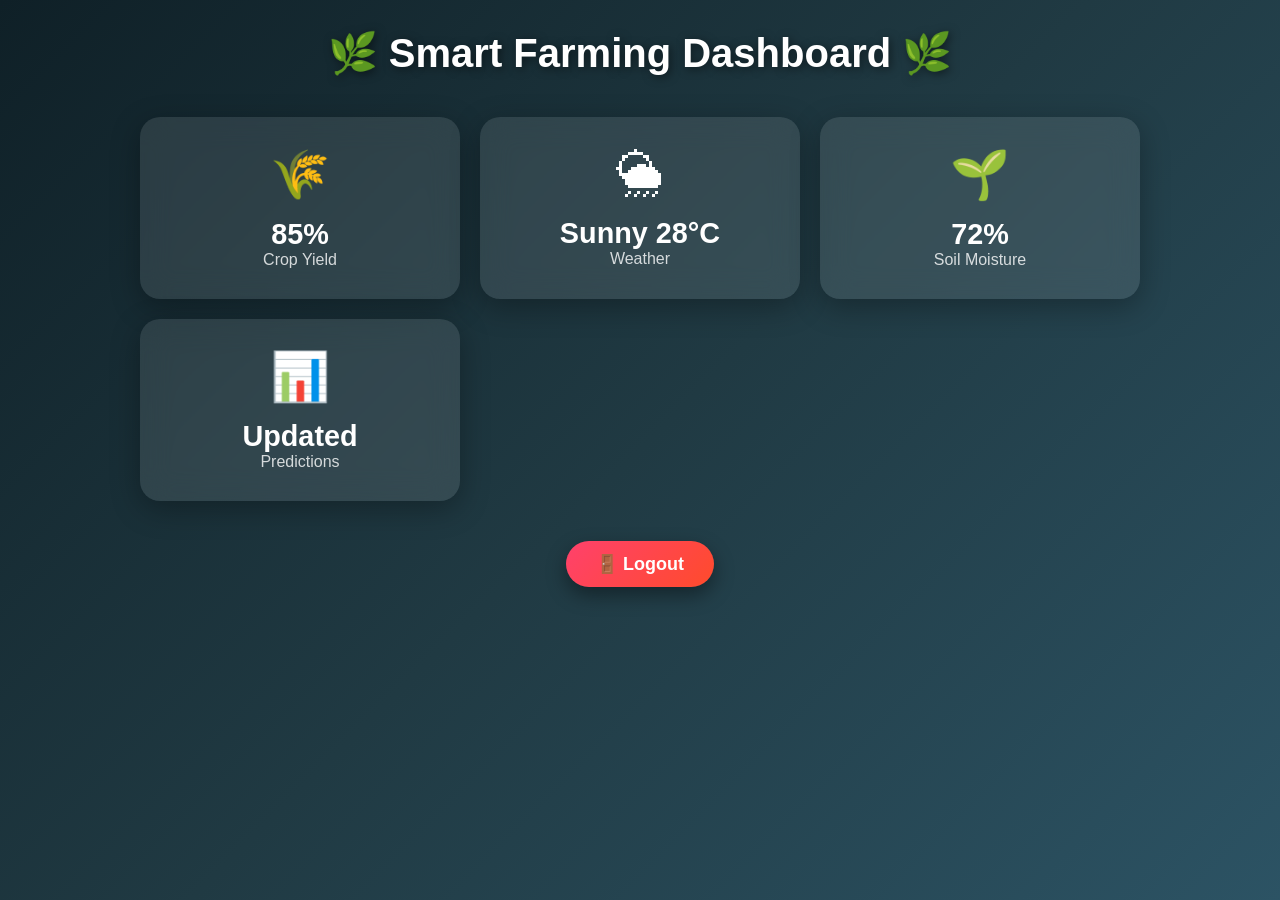
<file: href.html>
<!DOCTYPE html>
<html lang="en">
<head>
  <meta charset="UTF-8">
  <meta name="viewport" content="width=device-width, initial-scale=1.0">
  <title>Demo Dashboard</title>
  <style>
    /* Reset */
    * {
      margin: 0;
      padding: 0;
      box-sizing: border-box;
      font-family: 'Segoe UI', sans-serif;
    }

    body {
      display: flex;
      flex-direction: column;
      align-items: center;
      justify-content: flex-start;
      min-height: 100vh;
      background: linear-gradient(135deg, #0f2027, #203a43, #2c5364);
      color: white;
      padding: 30px;
    }

    h1 {
      font-size: 2.5rem;
      margin-bottom: 20px;
      text-shadow: 2px 2px 10px rgba(0,0,0,0.5);
      animation: fadeIn 1s ease-in-out;
    }

    .dashboard {
      display: grid;
      grid-template-columns: repeat(auto-fit, minmax(250px, 1fr));
      gap: 20px;
      width: 100%;
      max-width: 1000px;
      margin-top: 20px;
    }

    .card {
      background: rgba(255, 255, 255, 0.1);
      border-radius: 20px;
      padding: 30px;
      text-align: center;
      backdrop-filter: blur(15px);
      box-shadow: 0 8px 30px rgba(0,0,0,0.3);
      transition: transform 0.3s, box-shadow 0.3s;
      animation: slideUp 0.8s ease;
    }
    .card:hover {
      transform: translateY(-10px) scale(1.05);
      box-shadow: 0 15px 40px rgba(0,0,0,0.5);
    }

    .icon {
      font-size: 3rem;
      margin-bottom: 15px;
    }

    .value {
      font-size: 1.8rem;
      font-weight: bold;
    }

    .label {
      font-size: 1rem;
      opacity: 0.8;
    }

    .btn {
      margin-top: 40px;
      padding: 12px 30px;
      border: none;
      border-radius: 50px;
      background: linear-gradient(135deg, #ff416c, #ff4b2b);
      color: white;
      font-size: 18px;
      font-weight: bold;
      cursor: pointer;
      box-shadow: 0 8px 20px rgba(0,0,0,0.4);
      transition: 0.3s;
    }
    .btn:hover {
      background: linear-gradient(135deg, #ff4b2b, #ff416c);
      transform: scale(1.1);
    }

    /* Animations */
    @keyframes fadeIn {
      from { opacity: 0; transform: translateY(-20px); }
      to { opacity: 1; transform: translateY(0); }
    }
    @keyframes slideUp {
      from { opacity: 0; transform: translateY(20px); }
      to { opacity: 1; transform: translateY(0); }
    }
  </style>
</head>
<body>
  <h1>🌿 Smart Farming Dashboard 🌿</h1>

  <div class="dashboard">
    <div class="card">
      <div class="icon">🌾</div>
      <div class="value">85%</div>
      <div class="label">Crop Yield</div>
    </div>

    <div class="card">
      <div class="icon">🌦</div>
      <div class="value">Sunny 28°C</div>
      <div class="label">Weather</div>
    </div>

    <div class="card">
      <div class="icon">🌱</div>
      <div class="value">72%</div>
      <div class="label">Soil Moisture</div>
    </div>

    <div class="card">
      <div class="icon">📊</div>
      <div class="value">Updated</div>
      <div class="label">Predictions</div>
    </div>
  </div>

  <button class="btn" onclick="window.location.href='index.html'">🚪 Logout</button>
</body>
</html>
</file>
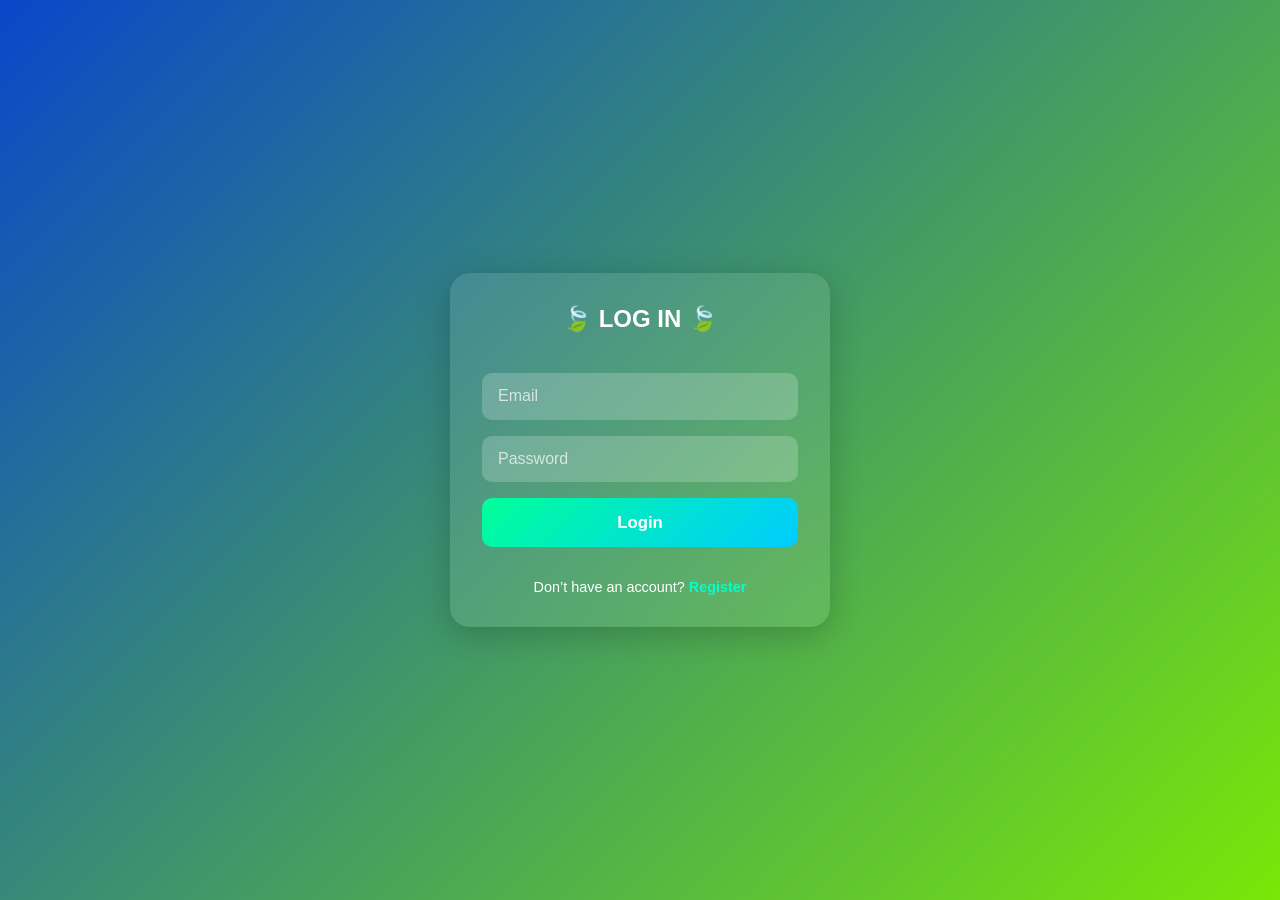
<file: login.html>
<!DOCTYPE html>
<html lang="en">
<head>
  <meta charset="UTF-8">
  <meta name="viewport" content="width=device-width, initial-scale=1.0">
  <title>Login & Register</title>
  <style>
    * {margin: 0; padding: 0; box-sizing: border-box; font-family: 'Segoe UI', sans-serif;}
    body {
      display: flex; justify-content: center; align-items: center;
      min-height: 100vh;
      background: linear-gradient(135deg, #0a46c9, #78e807);
    }
    .container {
      width: 380px; padding: 2rem; border-radius: 20px;
      background: rgba(255,255,255,0.1); box-shadow: 0 8px 32px rgba(0,0,0,0.2);
      backdrop-filter: blur(12px); color: #fff; overflow: hidden;
    }
    h2 {text-align: center; margin-bottom: 1.5rem;}
    .form {display: none; flex-direction: column; gap: 1rem;}
    .form.active {display: flex;}
    .form input {
      padding: 0.9rem 1rem; border: none; border-radius: 10px;
      outline: none; background: rgba(255,255,255,0.2); color: #fff;
      font-size: 1rem; transition: 0.3s;
    }
    .form input::placeholder {color: rgba(255,255,255,0.7);}
    .form input:focus {background: rgba(0,0,0,0.3);}
    .btn {
      padding: 0.9rem; border: none; border-radius: 10px;
      background: linear-gradient(135deg, #00ff99, #00ccff);
      color: #fff; font-size: 1.05rem; font-weight: bold;
      cursor: pointer; transition: 0.3s;
    }
    .btn:hover {background: linear-gradient(135deg, #00ccff, #00ff99); transform: scale(1.05);}
    .toggle {text-align: center; margin-top: 1rem; font-size: 0.9rem;}
    .toggle a {color: #00ffcc; cursor: pointer; font-weight: bold; text-decoration: none;}
    .toggle a:hover {text-decoration: underline;}
  </style>
</head>
<body>

  <div class="container">
    <!-- Login Form -->
    <form class="form active" id="loginForm">
      <h2><b>🍃 LOG IN 🍃</b></h2>
      <input type="email" id="loginEmail" placeholder="Email" required>
      <input type="password" id="loginPassword" placeholder="Password" required>
      <button type="submit" class="btn">Login</button>
      <div class="toggle">
        Don’t have an account? <a onclick="showRegister()">Register</a>
      </div>
    </form>

    <!-- Register Form -->
    <form class="form" id="registerForm">
      <h2>Register</h2>
      <input type="text" id="regName" placeholder="Full Name" required>
      <input type="email" id="regEmail" placeholder="Email" required>
      <input type="password" id="regPassword" placeholder="Password" required>
      <input type="password" id="regConfirm" placeholder="Confirm Password" required>
      <button type="submit" class="btn">Register</button>
      <div class="toggle">
        Already have an account? <a onclick="showLogin()">Login</a>
      </div>
    </form>
  </div>

  <script>
    const loginForm = document.getElementById("loginForm");
    const registerForm = document.getElementById("registerForm");

    function showRegister() {
      loginForm.classList.remove("active");
      registerForm.classList.add("active");
    }

    function showLogin() {
      registerForm.classList.remove("active");
      loginForm.classList.add("active");
    }

    // Register logic
    registerForm.addEventListener("submit", (e) => {
      e.preventDefault();
      const name = document.getElementById("regName").value;
      const email = document.getElementById("regEmail").value;
      const pass = document.getElementById("regPassword").value;
      const confirm = document.getElementById("regConfirm").value;

      if (pass !== confirm) {
        alert("Passwords do not match ❌");
        return;
      }

      // Save user data in localStorage
      localStorage.setItem("userEmail", email);
      localStorage.setItem("userPass", pass);

      alert("Registration Successful 🎉. Please Login!");
      showLogin();
    });

    // Login logic
    loginForm.addEventListener("submit", (e) => {
      e.preventDefault();
      const email = document.getElementById("loginEmail").value;
      const pass = document.getElementById("loginPassword").value;

      const storedEmail = localStorage.getItem("userEmail");
      const storedPass = localStorage.getItem("userPass");

      if (email === storedEmail && pass === storedPass) {
        alert("Login Successful 🎉");
         window.location.href=("crop-prediction.html")
      } else {
        alert("Invalid Email or Password ❌");
      }
    });
  </script>

</body>
</html>
</file>
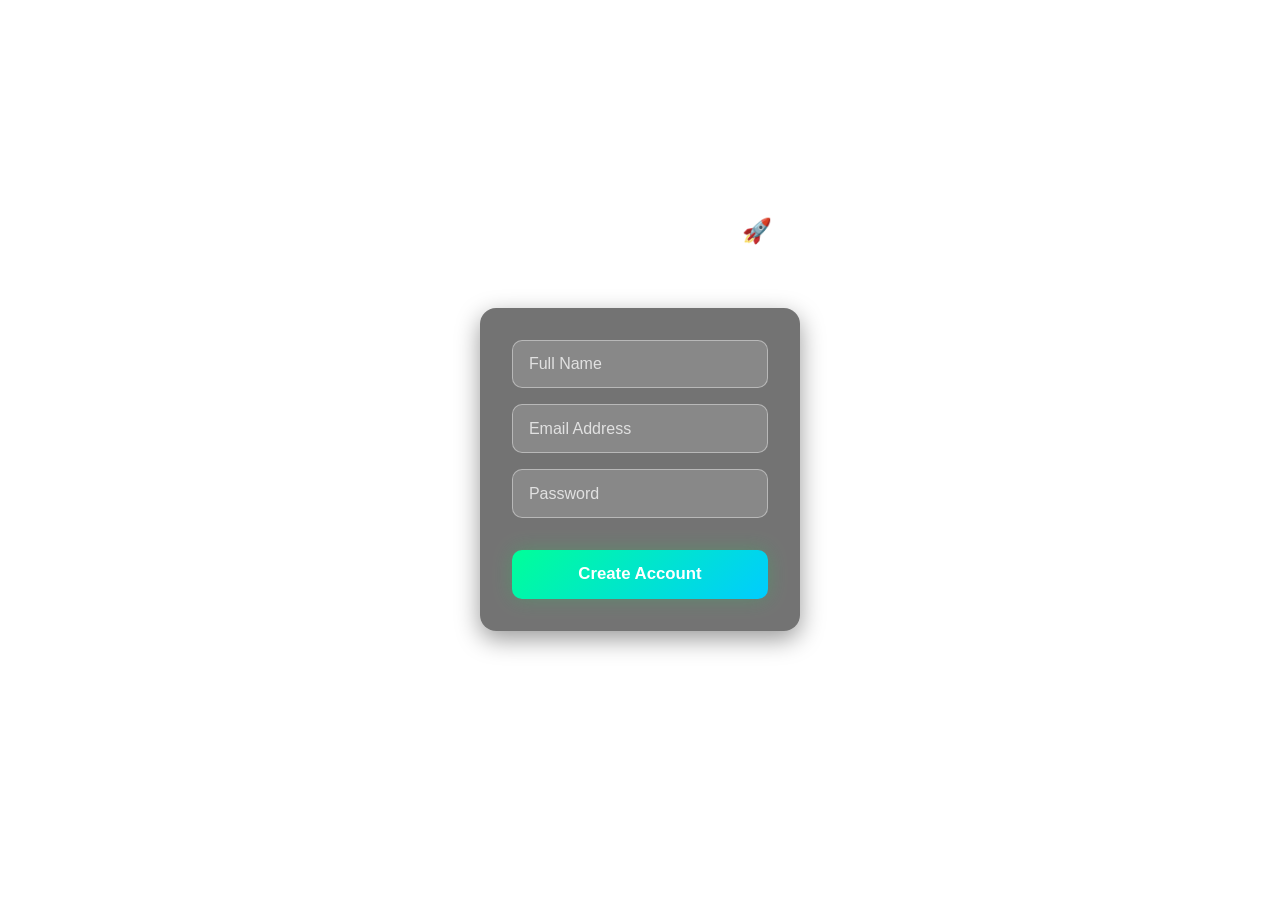
<file: signup.html>
<!DOCTYPE html>
<html lang="en">
<head>
  <meta charset="UTF-8">
  <meta name="viewport" content="width=device-width, initial-scale=1.0">
  <title>Sign Up - AI Crop Yield</title>
  <link rel="stylesheet" href="style.css">
</head>
<body>
  <section class="signup-section">
    <div class="container">
      <h1>Start Your Free Trial 🚀</h1>
      <p>Join With us to increase your crop production</p>
      <form class="signup-form">
        <input type="text" placeholder="Full Name" required>
        <input type="email" placeholder="Email Address" required>
        <input type="password" placeholder="Password" required>
        <button type="submit" class="btn btn-primary">Create Account</button>
      </form>
      <p class="form-footer">Already have an account? <a href="#"></a>LOGIN</a></p>
    </div>
  </section>
</body>
</html>
</file>
<file: style.css>
* {
    margin: 0;
    padding: 0;
    box-sizing: border-box;
}

:root {
    --primary: hsl(142, 70%, 45%);
    --primary-dark: hsl(142, 70%, 35%);
    --primary-light: hsl(142, 70%, 55%);
    --accent: hsl(38, 95%, 50%);
    --background: hsl(0, 0%, 100%);
    --surface: hsl(0, 0%, 98%);
    --card: hsl(0, 0%, 100%);
    --foreground: hsl(222, 84%, 4%);
    --muted: hsl(210, 40%, 96%);
    --muted-foreground: hsl(215, 16%, 47%);
    --border: hsl(214, 32%, 91%);
    --destructive: hsl(0, 84%, 60%);
    --shadow: 0 1px 3px 0 rgb(0 0 0 / 0.1), 0 1px 2px -1px rgb(0 0 0 / 0.1);
    --shadow-lg: 0 10px 15px -3px rgb(0 0 0 / 0.1), 0 4px 6px -4px rgb(0 0 0 / 0.1);
    --gradient-primary: linear-gradient(135deg, var(--primary), var(--primary-light));
    --gradient-hero: linear-gradient(135deg, rgba(0, 0, 0, 0.7), rgba(34, 197, 94, 0.3));
}

body {
    font-family: 'Segoe UI', Tahoma, Geneva, Verdana, sans-serif;
    line-height: 1.6;
    color: var(--foreground);
    background: var(--background);
}

.container {
    max-width: 1200px;
    margin: 0 auto;
    padding: 0 1.5rem;
}

/* Hero Section */
.hero-section {
    position: relative;
    min-height: 100vh;
    display: flex;
    align-items: center;
    justify-content: center;
    overflow: hidden;
}

.hero-background {
    position: absolute;
    top: 0;
    left: 0;
    width: 100%;
    height: 100%;
    background: url('https://encrypted-tbn0.gstatic.com/images?q=tbn:ANd9GcRxGJ3tW7J9AjrcSDnkBp7HmiBms_ytOQBzxQ&s') center/cover no-repeat;
    z-index: 0;

}

.hero-overlay {
    position: absolute;
    top: 0;
    left: 0;
    width: 100%;
    height: 100%;
    background: var(--gradient-hero);
    opacity: 0.8;
}

.hero-content {
    position: relative;
    z-index: 10;
    text-align: center;
    color: white;
    padding: 2rem 0;
}

.hero-title {
    font-size: clamp(2.5rem, 8vw, 4.5rem);
    font-weight: 700;
    margin-bottom: 1.5rem;
    line-height: 1.1;
}

.gradient-text {
    background: linear-gradient(135deg, var(--primary-light), var(--accent));
    background-clip: text;
    -webkit-background-clip: text;
    -webkit-text-fill-color: transparent;
    display: inline-block;
}

.hero-description {
    font-size: clamp(1.1rem, 3vw, 1.5rem);
    margin-bottom: 2rem;
    max-width: 800px;
    margin-left: auto;
    margin-right: auto;
    opacity: 0.9;
}

.hero-buttons {
    display: flex;
    flex-direction: column;
    gap: 1rem;
    justify-content: center;
    margin-bottom: 3rem;
}

@media (min-width: 768px) {
    .hero-buttons {
        flex-direction: row;
    }
}

.btn {
    padding: 1rem 2rem;
    border: none;
    border-radius: 0.5rem;
    font-size: 1.1rem;
    font-weight: 600;
    cursor: pointer;
    transition: all 0.3s ease;
    text-decoration: none;
    display: inline-block;
    text-align: center;
}

.btn-primary {
    background: var(--primary);
    color: white;
    box-shadow: 0 0 20px rgba(34, 197, 94, 0.3);
}

.btn-primary:hover {
    background: var(--primary-dark);
    transform: translateY(-2px);
}

.btn-outline {
    background: transparent;
    color: white;
    border: 2px solid rgba(255, 255, 255, 0.3);
}

.btn-outline:hover {
    background: rgba(255, 255, 255, 0.1);
}

.btn-light {
    background: white;
    color: var(--primary);
}

.btn-light:hover {
    background: rgba(255, 255, 255, 0.9);
}

.btn-outline-light {
    background: transparent;
    color: white;
    border: 2px solid white;
}

.btn-outline-light:hover {
    background: rgba(255, 255, 255, 0.1);
}

.stats-grid {
    display: grid;
    grid-template-columns: repeat(auto-fit, minmax(200px, 1fr));
    gap: 1.5rem;
    max-width: 800px;
    margin: 0 auto;
}

.stat-card {
    background: rgba(255, 255, 255, 0.1);
    backdrop-filter: blur(10px);
    border: 1px solid rgba(255, 255, 255, 0.2);
    padding: 1.5rem;
    border-radius: 1rem;
    text-align: center;
    transition: transform 0.3s ease;
}

.stat-card:hover {
    transform: translateY(-5px);
}

.stat-icon {
    font-size: 2rem;
    margin-bottom: 0.75rem;
    color: var(--primary-light);
}

.stat-value {
    font-size: 2rem;
    font-weight: 700;
    color: white;
}

.stat-label {
    color: rgba(255, 255, 255, 0.8);
    font-size: 0.9rem;
}

/* Dashboard Section */
.dashboard-section {
    padding: 5rem 0;
    background: var(--muted);
}

.section-header {
    text-align: center;
    margin-bottom: 4rem;
}

.section-header h2 {
    font-size: clamp(2rem, 5vw, 3rem);
    font-weight: 700;
    margin-bottom: 1rem;
    color: var(--foreground);
}

.section-header p {
    font-size: 1.2rem;
    color: var(--muted-foreground);
    max-width: 600px;
    margin: 0 auto;
}

.dashboard-grid {
    display: grid;
    grid-template-columns: repeat(auto-fit, minmax(300px, 1fr));
    gap: 1.5rem;
}

.chart-card {
    grid-column: span 2;
}

@media (max-width: 768px) {
    .chart-card {
        grid-column: span 1;
    }
}

.dashboard-card {
    background: var(--card);
    padding: 1.5rem;
    border-radius: 1rem;
    box-shadow: var(--shadow);
    border: 1px solid var(--border);
    transition: all 0.3s ease;
}

.dashboard-card:hover {
    box-shadow: var(--shadow-lg);
    transform: translateY(-2px);
}

.dashboard-card h3 {
    font-size: 1.1rem;
    font-weight: 600;
    margin-bottom: 1rem;
    color: var(--foreground);
    display: flex;
    align-items: center;
    gap: 0.5rem;
}

.weather-data {
    display: flex;
    flex-direction: column;
    gap: 1rem;
}

.weather-item {
    display: flex;
    justify-content: space-between;
    align-items: center;
    padding: 0.5rem 0;
}

.weather-item span:first-child {
    display: flex;
    align-items: center;
    gap: 0.5rem;
    color: var(--muted-foreground);
}

.weather-item span:last-child {
    font-weight: 600;
    color: var(--foreground);
}

.soil-data {
    display: flex;
    flex-direction: column;
    gap: 1rem;
}

.soil-metric {
    display: flex;
    flex-direction: column;
    gap: 0.5rem;
}

.metric-header {
    display: flex;
    justify-content: space-between;
    align-items: center;
    font-size: 0.9rem;
}

.metric-header span:first-child {
    color: var(--muted-foreground);
}

.metric-header span:last-child {
    font-weight: 600;
    color: var(--foreground);
}

.progress-bar {
    width: 100%;
    height: 0.5rem;
    background: var(--muted);
    border-radius: 0.25rem;
    overflow: hidden;
}

.progress-fill {
    height: 100%;
    background: var(--gradient-primary);
    border-radius: 0.25rem;
    transition: width 0.3s ease;
}

.crop-chart {
    height: 8rem;
    display: flex;
    align-items: center;
    justify-content: center;
    margin-bottom: 1rem;
}

.crop-legend {
    display: flex;
    flex-direction: column;
    gap: 0.5rem;
}

.legend-item {
    display: flex;
    align-items: center;
    gap: 0.5rem;
    font-size: 0.9rem;
}

.legend-color {
    width: 0.75rem;
    height: 0.75rem;
    border-radius: 50%;
}

.chart-container {
    height: 12rem;
    display: flex;
    align-items: center;
    justify-content: center;
}

.alerts-list {
    display: flex;
    flex-direction: column;
    gap: 0.75rem;
}

.alert {
    padding: 0.75rem;
    border-radius: 0.5rem;
    border: 1px solid;
}

.alert-high {
    background: rgba(239, 68, 68, 0.1);
    border-color: rgba(239, 68, 68, 0.2);
}

.alert-medium {
    background: rgba(245, 158, 11, 0.1);
    border-color: rgba(245, 158, 11, 0.2);
}

.alert-low {
    background: rgba(34, 197, 94, 0.1);
    border-color: rgba(34, 197, 94, 0.2);
}

.alert-badge {
    font-size: 0.75rem;
    font-weight: 600;
    padding: 0.25rem 0.5rem;
    border-radius: 0.25rem;
    margin-bottom: 0.5rem;
    display: inline-block;
}

.alert-high .alert-badge {
    background: hsl(0, 84%, 60%);
    color: white;
}

.alert-medium .alert-badge {
    background: var(--accent);
    color: white;
}

.alert-low .alert-badge {
    background: var(--primary);
    color: white;
}

.alert p {
    font-size: 0.9rem;
    color: var(--muted-foreground);
}

/* Features Section */
.features-section {
    padding: 5rem 0;
    background: var(--background);
}

.features-grid {
    display: grid;
    grid-template-columns: repeat(auto-fit, minmax(300px, 1fr));
    gap: 2rem;
    margin-bottom: 4rem;
}

.feature-card {
    background: var(--card);
    padding: 2rem;
    border-radius: 1rem;
    box-shadow: var(--shadow);
    border: 1px solid var(--border);
    transition: all 0.3s ease;
    text-align: center;
}

.feature-card:hover {
    box-shadow: var(--shadow-lg);
    transform: translateY(-5px);
}

.feature-icon {
    width: 3.5rem;
    height: 3.5rem;
    background: var(--gradient-primary);
    border-radius: 1rem;
    display: flex;
    align-items: center;
    justify-content: center;
    margin: 0 auto 1.5rem;
    box-shadow: var(--shadow);
}

.feature-icon i {
    font-size: 1.5rem;
    color: white;
}

.feature-card h3 {
    font-size: 1.3rem;
    font-weight: 600;
    margin-bottom: 1rem;
    color: var(--foreground);
}

.feature-card p {
    color: var(--muted-foreground);
    line-height: 1.6;
}

/* CTA Section */
.cta-section {
    margin-top: 4rem;
}

.cta-card {
    background: var(--gradient-primary);
    padding: 3rem;
    border-radius: 1.5rem;
    text-align: center;
    box-shadow: 0 0 40px rgba(34, 197, 94, 0.2);
}

.cta-card h3 {
    font-size: 2rem;
    font-weight: 700;
    color: white;
    margin-bottom: 1rem;
}

.cta-card p {
    font-size: 1.2rem;
    color: rgba(255, 255, 255, 0.9);
    margin-bottom: 2rem;
    max-width: 600px;
    margin-left: auto;
    margin-right: auto;
}

.cta-buttons {
    display: flex;
    flex-direction: column;
    gap: 1rem;
    justify-content: center;
}

@media (min-width: 640px) {
    .cta-buttons {
        flex-direction: row;
    }
}

/* Animations */
@keyframes fadeInUp {
    from {
        opacity: 0;
        transform: translateY(30px);
    }
    to {
        opacity: 1;
        transform: translateY(0);
    }
}

.hero-content > * {
    animation: fadeInUp 0.8s ease-out forwards;
}

.hero-title {
    animation-delay: 0.2s;
}

.hero-description {
    animation-delay: 0.4s;
}

.hero-buttons {
    animation-delay: 0.6s;
}

.stats-grid {
    animation-delay: 0.8s;
}

/* Responsive Design */
@media (max-width: 768px) {
    .container {
        padding: 0 1rem;
    }
    
    .dashboard-grid {
        grid-template-columns: 1fr;
    }
    
    .features-grid {
        grid-template-columns: 1fr;
    }
    
    .cta-card {
        padding: 2rem;
    }
    
    .section-header {
        margin-bottom: 3rem;
    }
    /* Ripple Effect */
.btn span {
    background: rgba(255, 255, 255, 0.3);
}

}
/* Signup Section Background */
.signup-section {
  min-height: 100vh;
  display: flex;
  justify-content: center;
  align-items: center;
  background: url('https://media.istockphoto.com/id/1157165339/photo/young-soy-plants-growing-from-a-soil-backlit-by-early-morning-light.jpg?s=612x612&w=0&k=20&c=QnmyCxn1yLvDPik0W8V7NAgeoiYVHMIQYATlh77bkHY=') 
    center/cover no-repeat;
  z-index: 0;
  color: #fff;
  text-align: center;
  padding: 2rem;
}

/* Signup Form Container */
.signup-form {
  display: flex;
  flex-direction: column;
  gap: 1rem;
  max-width: 400px;
  width: 100%;
  margin: 2rem auto;
  padding: 2rem;
  border-radius: 16px;
  background: rgba(0, 0, 0, 0.55);
  backdrop-filter: blur(12px);
  box-shadow: 0 8px 24px rgba(0, 0, 0, 0.4);
  transition: transform 0.3s ease, box-shadow 0.3s ease;
}

.signup-form:hover {
  transform: translateY(-4px);
  box-shadow: 0 12px 28px rgba(0, 0, 0, 0.55);
}

/* Inputs */
.signup-form input {
  padding: 0.9rem 1rem;
  border: 1px solid rgba(255, 255, 255, 0.4);
  border-radius: 10px;
  font-size: 1rem;
  background: rgba(255, 255, 255, 0.15);
  color: #fff;
  outline: none;
  transition: border 0.3s ease, background 0.3s ease;
}

.signup-form input::placeholder {
  color: rgba(255, 255, 255, 0.75);
}

.signup-form input:focus {
  border-color: #00ff99;
  background: rgba(0, 0, 0, 0.3);
}

/* Button */
.signup-form button {
  padding: 0.9rem;
  margin-top: 1rem;
  border: none;
  border-radius: 10px;
  font-size: 1.05rem;
  font-weight: bold;
  color: #fff;
  cursor: pointer;
  background: linear-gradient(135deg, #00ff99, #00ccff);
  transition: background 0.3s ease, transform 0.2s ease;
}

.signup-form button:hover {
  background: linear-gradient(135deg, #00ccff, #00ff99);
  transform: scale(1.03);
}


/* Dashboard Demo */
.dashboard-demo {
  padding: 4rem 2rem;
  text-align: center;
}
.chart-card {
  max-width: 600px;
  margin: 2rem auto;
}
</file>
